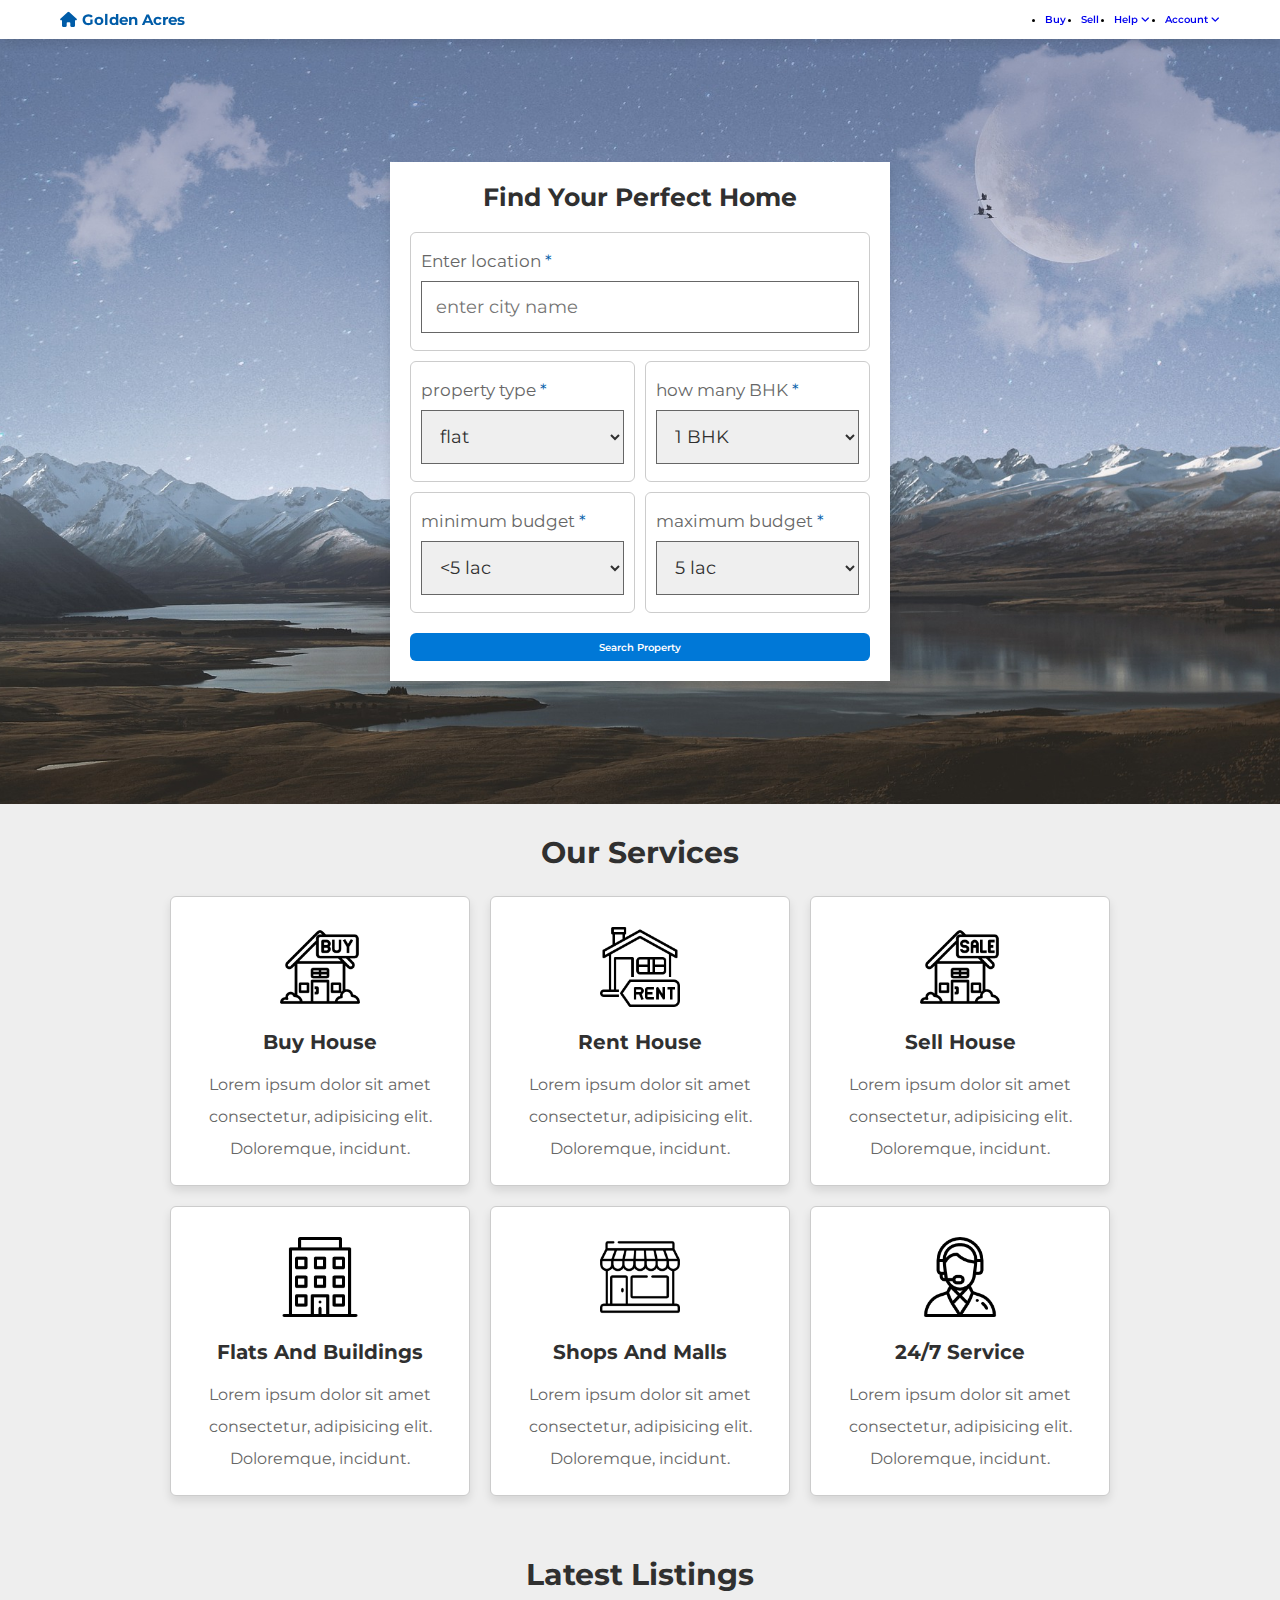
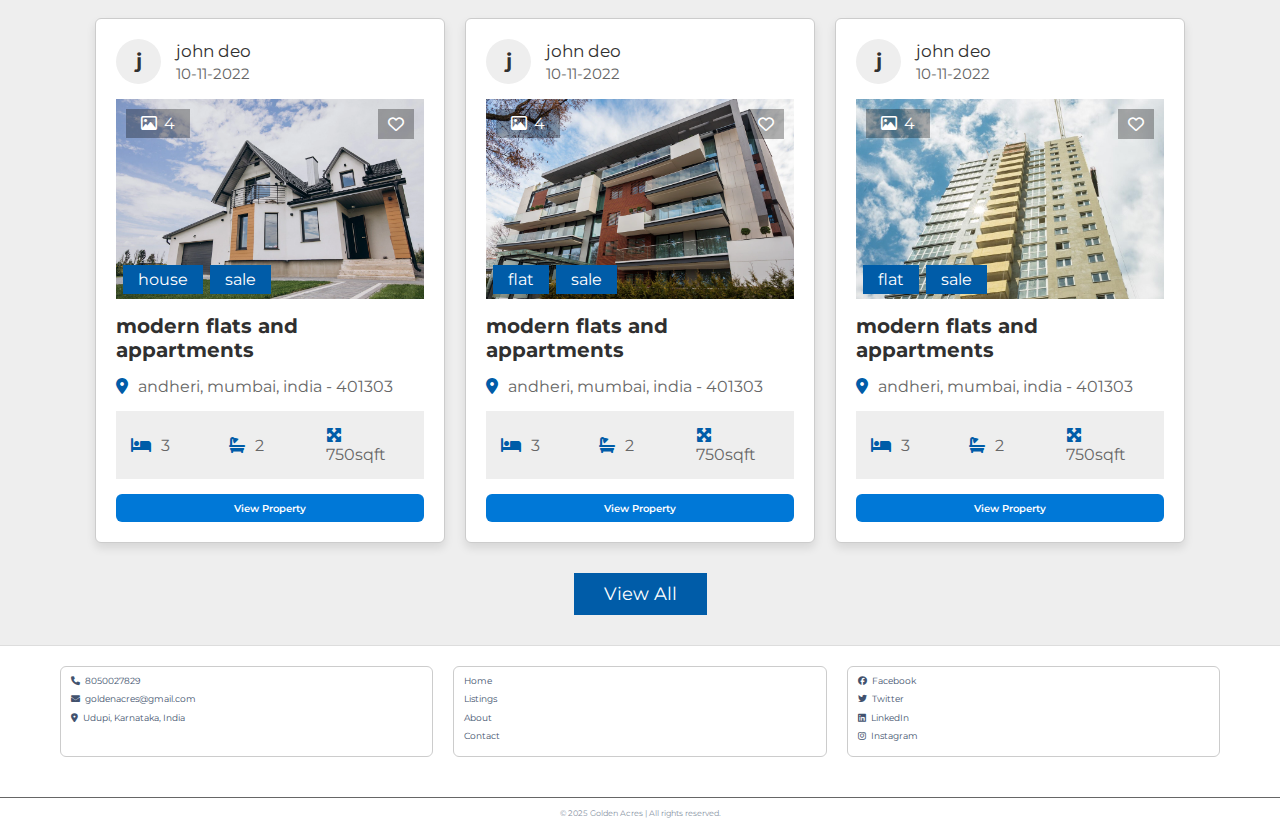
<file: frontend/login.html>
<!DOCTYPE html>
<html lang="en">
<head>
  <meta charset="UTF-8" />
  <meta name="viewport" content="width=device-width, initial-scale=1.0" />
  <title>Golden Acres - Home</title>
  <link rel="stylesheet" href="C:\Users\Karthik Raj\Desktop\real estate project\frontend\css\inputbox.css">
  <!-- Google Fonts -->
  <link rel="preconnect" href="https://fonts.googleapis.com">
  <link rel="preconnect" href="https://fonts.gstatic.com" crossorigin>
  <link href="https://fonts.googleapis.com/css2?family=Open+Sans:wght@400;600;700&display=swap" rel="stylesheet">
  <!-- Font Awesome -->
  <link rel="stylesheet" href="https://cdnjs.cloudflare.com/ajax/libs/font-awesome/6.2.0/css/all.min.css" />
  <!-- Site Styles -->
  <link rel="stylesheet" href="css/style.css" />
  <link rel="stylesheet" href="css/headerfooter.css" />
  <link rel="stylesheet" href="css/home.css">

  <style>
  form h1 {
    margin-bottom: 20px; /* Adjust this value for more spacing */
    text-align: center;
}

    /* Combined Styles */
    html, body {
      height: 100%;
      margin: 0;
      display: flex;
      flex-direction: column;
    }

    main {
      flex: 1;
    }

    /* Auth Modals */
    .overlay {
      position: fixed;
      top: 0;
      left: 0;
      width: 100%;
      height: 100%;
      background: rgba(0, 0, 0, 0.5);
      z-index: 1400;
      display: none;
    }
 .form-wrapper {
      min-height: calc(100vh - 160px);
      display: flex;
      align-items: center;
      justify-content: center;
      padding: 2rem 1rem;
    }
    .form-container {
      background: #ffffff;
      border-radius: 8px;
      box-shadow: 0 4px 20px rgba(0,0,0,.05);
      max-width: 600px;
      width: 100%;
      padding: 2rem;
    }
    .form-container h3 {
      font-size: 1.75rem;
      font-weight: 600;
      text-align: center;
      margin-bottom: 1.5rem;
    }
    form {
      display: grid;
      gap: 1rem;
    }
    .box {
      width: 100%;
      padding: 0.75rem 1rem;
      border: 1px solid #ccc;
      border-radius: 6px;
      font-size: 1rem;
    }
    textarea.box {
      resize: vertical;
      min-height: 100px;
    }
    label {
      font-size: 0.95rem;
      display: flex;
      align-items: center;
      gap: 0.5rem;
    }
    .btn {
      padding: 0.75rem 1rem;
      background: #0078d7;
      border: none;
      border-radius: 6px;
      color: #ffffff;
      font-size: 1rem;
      font-weight: 600;
      cursor: pointer;
      transition: background 0.2s;
    }
    .btn:hover {
      background: #005bb5;
    }

    .form-wrapper {
      position: fixed;
      top: 50%;
      left: 50%;
      transform: translate(-50%, -50%);
      z-index: 1500;
      display: none;
    }

    .active {
      display: block;
    }

    .auth-card {
      background: #ffffff;
      border-radius: 8px;
      box-shadow: 0 4px 20px rgba(0, 0, 0, 0.05);
      max-width: 420px;
      width: 100%;
      padding: 2rem;
    }

    .input-container {
      position: relative;
      margin-bottom: 1.5rem;
    }

    .input-container input {
      width: 100%;
      padding: 1rem;
      border: 1px solid #ddd;
      border-radius: 4px;
      font-size: 1rem;
    }

    .input-container label {
      position: absolute;
      left: 1rem;
      top: 50%;
      transform: translateY(-50%);
      color: #666;
      pointer-events: none;
      transition: 0.2s ease;
    }

    .input-container input:focus ~ label,
    .input-container input:not(:placeholder-shown) ~ label {
      top: -0.5rem;
      left: 0.8rem;
      font-size: 0.8rem;
      background: white;
      padding: 0 0.2rem;
    }

    #togglePassword {
      position: absolute;
      right: 1rem;
      top: 50%;
      transform: translateY(-50%);
      background: none;
      border: none;
      cursor: pointer;
      color: #666;
    }

    .btn-primary {
      width: 100%;
      padding: 1rem;
      background: #0078d7;
      color: white;
      border: none;
      border-radius: 4px;
      font-size: 1rem;
      font-weight: 600;
      cursor: pointer;
      transition: background 0.2s;
    }

    .btn-primary:hover {
      background: #005bb5;
    }

    .auth-card p {
      text-align: center;
      margin-top: 1rem;
      color: #666;
    }

    .auth-card a {
      color: #0078d7;
      font-weight: 600;
      text-decoration: none;
    }

    .error-message {
      color: #c41f1f;
      text-align: center;
      margin-top: 1rem;
      display: none;
    }


  </style>
</head>

<body class="home-bg">
  <!-- Header -->
  <header class="header">
    <div class="container">
      <a href="#" class="logo"><i class="fas fa-house"></i> Golden Acres</a>
      
      <nav>
        <ul>
          <li><a href="#">Buy</a></li>
          <li><a href="add-land.html">Sell</a></li>
          <li><a href="#">Help <i class="fas fa-angle-down"></i></a>
            <ul>
              <li><a href="about.html">About Us</a></li>
              <li><a href="contact.html">Contact Us</a></li>
              <li><a href="contact.html#faq">FAQ</a></li>
            </ul>
          </li>
          <li><a href="#">Account <i class="fas fa-angle-down"></i></a>
            <ul>
              <li><a href="#" class="login-trigger">Login</a></li>
              <li><a href="#" class="register-trigger">Register</a></li>
              <li><a href="profile.php">Profile</a></li>
            </ul>
          </li>
        </ul>
      </nav>
    </div>
  </header>

  <!-- Main Content -->
  <main>
<div class="home">

   <section class="center">

      <form action="search.html" method="post">
         <h3>find your perfect home</h3>
         <div class="box">
            <p>Enter location <span>*</span></p>
            <input type="text" name="location" required maxlength="50" placeholder="enter city name" class="input">
         </div>
         <div class="flex">
            <div class="box">
               <p>property type <span>*</span></p>
               <select name="type" class="input" required>
                  <option value="flat">flat</option>
                  <option value="house">house</option>
                  <option value="shop">shop</option>
               </select>
            </div>
            <div class="box">
               <p>how many BHK <span>*</span></p>
               <select name="bhk" class="input" required>
                  <option value="1">1 BHK</option>
                  <option value="2">2 BHK</option>
                  <option value="3">3 BHK</option>
                  <option value="4">4 BHK</option>
                  <option value="5">5 BHK</option>
                  <option value="6">6 BHK</option>
                  <option value="7">7 BHK</option>
                  <option value="8">8 BHK</option>
                  <option value="9">9 BHK</option>
               </select>
            </div>
            <div class="box">
               <p>minimum budget <span>*</span></p>
               <select name="minimum" class="input" required>
                  <option value="lessthan5000000">&lt;5 lac</option>
                  <option value="5000000">5 lac</option>
                  <option value="1000000">10 lac</option>
                  <option value="2000000">20 lac</option>
                  <option value="3000000">30 lac</option>
                  <option value="4000000">40 lac</option>
                  <option value="4000000">40 lac</option>
                  <option value="5000000">50 lac</option>
                  <option value="6000000">60 lac</option>
                  <option value="7000000">70 lac</option>
                  <option value="8000000">80 lac</option>
                  <option value="9000000">90 lac</option>
                  <option value="10000000">1 Cr</option>
                  <option value="20000000">2 Cr</option>
                  <option value="30000000">3 Cr</option>
                  <option value="40000000">4 Cr</option>
                  <option value="50000000">5 Cr</option>
                  <option value="60000000">6 Cr</option>
                  <option value="70000000">7 Cr</option>
                  <option value="80000000">8 Cr</option>
                  <option value="90000000">9 Cr</option>
                  <option value="100000000">10 Cr</option>
                  <option value="150000000">15 Cr</option>
                  <option value="200000000">20 Cr</option>
               </select>
            </div>
            <div class="box">
               <p>maximum budget <span>*</span></p>
               <select name="maximum" class="input" required>
                  <option value="5000000">5 lac</option>
                  <option value="1000000">10 lac</option>
                  <option value="2000000">20 lac</option>
                  <option value="3000000">30 lac</option>
                  <option value="4000000">40 lac</option>
                  <option value="4000000">40 lac</option>
                  <option value="5000000">50 lac</option>
                  <option value="6000000">60 lac</option>
                  <option value="7000000">70 lac</option>
                  <option value="8000000">80 lac</option>
                  <option value="9000000">90 lac</option>
                  <option value="10000000">1 Cr</option>
                  <option value="20000000">2 Cr</option>
                  <option value="30000000">3 Cr</option>
                  <option value="40000000">4 Cr</option>
                  <option value="50000000">5 Cr</option>
                  <option value="60000000">6 Cr</option>
                  <option value="70000000">7 Cr</option>
                  <option value="80000000">8 Cr</option>
                  <option value="90000000">9 Cr</option>
                  <option value="100000000">10 Cr</option>
                  <option value="150000000">15 Cr</option>
                  <option value="200000000">20 Cr</option>
                  <option value="greaterthan200000000">&gt;20 Cr</option>
               </select>
            </div>
         </div>
         <input type="submit" value="search property" name="search" class="btn">
      </form>

   </section>

</div>

<!-- home section ends -->

<!-- services section starts  -->

<section class="services">

   <h1 class="heading">our services</h1>

   <div class="box-container">

      <div class="box">
         <img src="images/icon-1.png" alt="">
         <h3>buy house</h3>
         <p>Lorem ipsum dolor sit amet consectetur, adipisicing elit. Doloremque, incidunt.</p>
      </div>

      <div class="box">
         <img src="images/icon-2.png" alt="">
         <h3>rent house</h3>
         <p>Lorem ipsum dolor sit amet consectetur, adipisicing elit. Doloremque, incidunt.</p>
      </div>

      <div class="box">
         <img src="images/icon-3.png" alt="">
         <h3>sell house</h3>
         <p>Lorem ipsum dolor sit amet consectetur, adipisicing elit. Doloremque, incidunt.</p>
      </div>

      <div class="box">
         <img src="images/icon-4.png" alt="">
         <h3>flats and buildings</h3>
         <p>Lorem ipsum dolor sit amet consectetur, adipisicing elit. Doloremque, incidunt.</p>
      </div>

      <div class="box">
         <img src="images/icon-5.png" alt="">
         <h3>shops and malls</h3>
         <p>Lorem ipsum dolor sit amet consectetur, adipisicing elit. Doloremque, incidunt.</p>
      </div>

      <div class="box">
         <img src="images/icon-6.png" alt="">
         <h3>24/7 service</h3>
         <p>Lorem ipsum dolor sit amet consectetur, adipisicing elit. Doloremque, incidunt.</p>
      </div>

   </div>

</section>

<!-- services section ends -->

<!-- listings section starts  -->

<section class="listings">

   <h1 class="heading">latest listings</h1>

   <div class="box-container">

      <div class="box">
         <div class="admin">
            <h3>j</h3>
            <div>
               <p>john deo</p>
               <span>10-11-2022</span>
            </div>
         </div>
         <div class="thumb">
            <p class="total-images"><i class="far fa-image"></i><span>4</span></p>
            <p class="type"><span>house</span><span>sale</span></p>
            <form action="" method="post" class="save">
               <button type="submit" name="save" class="far fa-heart"></button>
            </form>
            <img src="images/house-img-1.webp" alt="">
         </div>
         <h3 class="name">modern flats and appartments</h3>
         <p class="location"><i class="fas fa-map-marker-alt"></i><span>andheri, mumbai, india - 401303</span></p>
         <div class="flex">
            <p><i class="fas fa-bed"></i><span>3</span></p>
            <p><i class="fas fa-bath"></i><span>2</span></p>
            <p><i class="fas fa-maximize"></i><span>750sqft</span></p>
         </div>
         <a href="view_property.html" class="btn">view property</a>
      </div>

      <div class="box">
         <div class="admin">
            <h3>j</h3>
            <div>
               <p>john deo</p>
               <span>10-11-2022</span>
            </div>
         </div>
         <div class="thumb">
            <p class="total-images"><i class="far fa-image"></i><span>4</span></p>
            <p class="type"><span>flat</span><span>sale</span></p>
            <form action="" method="post" class="save">
               <button type="submit" name="save" class="far fa-heart"></button>
            </form>
            <img src="images/house-img-2.webp" alt="">
         </div>
         <h3 class="name">modern flats and appartments</h3>
         <p class="location"><i class="fas fa-map-marker-alt"></i><span>andheri, mumbai, india - 401303</span></p>
         <div class="flex">
            <p><i class="fas fa-bed"></i><span>3</span></p>
            <p><i class="fas fa-bath"></i><span>2</span></p>
            <p><i class="fas fa-maximize"></i><span>750sqft</span></p>
         </div>
         <a href="view_property.html" class="btn">view property</a>
      </div>

      <div class="box">
         <div class="admin">
            <h3>j</h3>
            <div>
               <p>john deo</p>
               <span>10-11-2022</span>
            </div>
         </div>
         <div class="thumb">
            <p class="total-images"><i class="far fa-image"></i><span>4</span></p>
            <p class="type"><span>flat</span><span>sale</span></p>
            <form action="" method="post" class="save">
               <button type="submit" name="save" class="far fa-heart"></button>
            </form>
            <img src="images/house-img-3.jpg" alt="">
         </div>
         <h3 class="name">modern flats and appartments</h3>
         <p class="location"><i class="fas fa-map-marker-alt"></i><span>andheri, mumbai, india - 401303</span></p>
         <div class="flex">
            <p><i class="fas fa-bed"></i><span>3</span></p>
            <p><i class="fas fa-bath"></i><span>2</span></p>
            <p><i class="fas fa-maximize"></i><span>750sqft</span></p>
         </div>
         <a href="view_property.html" class="btn">view property</a>
      </div>

   </div>

   <div style="margin-top: 2rem; text-align:center;">
      <a href="listings.html" class="inline-btn">view all</a>
   </div>

</section>

  </main>

  <!-- Footer -->
  <footer class="footer">
    <div class="container">
      <div class="box">
        <a href="tel:8050027829"><i class="fas fa-phone"></i> 8050027829</a>
        <a href="mailto:goldenacres@gmail.com"><i class="fas fa-envelope"></i> goldenacres@gmail.com</a>
        <a href="#"><i class="fas fa-map-marker-alt"></i> Udupi, Karnataka, India</a>
      </div>
      <div class="box">
        <a href="index.html">Home</a>
        <a href="listings.html">Listings</a>
        <a href="about.html">About</a>
        <a href="contact.html">Contact</a>
      </div>
      <div class="box">
        <a href="https://www.facebook.com/"><i class="fab fa-facebook"></i> Facebook</a>
        <a href="https://x.com/X."><i class="fab fa-twitter"></i> Twitter</a>
        <a href="https://www.linkedin.com/"><i class="fab fa-linkedin"></i> LinkedIn</a>
        <a href="https://www.instagram.com/"><i class="fab fa-instagram"></i> Instagram</a>
      </div>
    </div>
    <div class="credit">© 2025 Golden Acres | All rights reserved.</div>
  </footer>

  <!-- Login Modal -->
  <div class="overlay" id="loginOverlay"></div>
  <div class="form-wrapper" id="loginModal">
    <form id="login-form" class="auth-card">
      <h1 >Welcome Back</h1>
      
      <div class="input-container">
        <input type="text" id="username" name="username" placeholder=" " required>
        <label for="username">Phone number, username, or email</label>
      </div>
      <div class="input-container">
        <input type="password" id="password" name="password" placeholder=" " required>
        <label for="password">Password</label>
        <button type="button" id="togglePassword">hide</button>
      </div>
      <button type="submit" class="btn-primary" action="C:\Users\Karthik Raj\Desktop\real estate project\backend\login.php">Login Now</button>
      <p>New user? <a href="#" class="register-trigger">Sign Up</a></p>
      <div id="error-message" class="error-message" style="display:none;"></div>
    </form>
  </div>

  <!-- Registration Modal -->
  <div class="overlay" id="regOverlay"></div>
  <div class="form-wrapper" id="registerModal">
    <form id="register-form" class="auth-card" action="backend/register.php" method="POST">
      <h1>Create Account</h1>
      <div class="input-container">
        <input type="text" id="name" name="name" placeholder=" " required>
        <label for="name">Full Name</label>
      </div>
      <div class="input-container">
        <input type="email" id="email" name="email" placeholder=" " required>
        <label for="email">Email Address</label>
      </div>
      <div class="input-container">
        <input type="password" id="regPassword" name="password" placeholder=" " required>
        <label for="regPassword">Password</label>
        <button type="button" id="toggleRegPassword"> </button>
      </div>
      <div class="input-container">
        <input type="password" id="confirmPassword" name="confirmPassword" placeholder=" " required>
        <label for="confirmPassword">Confirm Password</label>
        <button type="button" id="toggleConfirmPassword"> </button>
      </div>
      <button type="submit" class="btn-primary" action="C:\Users\Karthik Raj\Desktop\real estate project\backend\register.php">Register Now</button>
      <p>Already have an account? <a href="#" class="login-trigger">Login here</a></p>
      <div id="reg-error-message" class="error-message"></div>
    </form>
  </div>

  <script>
    // Auth Modal Handling
    document.addEventListener('DOMContentLoaded', () => {
      const triggers = {
        login: {
          trigger: document.querySelectorAll('.login-trigger'),
          modal: document.getElementById('loginModal'),
          overlay: document.getElementById('loginOverlay')
        },
        register: {
          trigger: document.querySelectorAll('.register-trigger'),
          modal: document.getElementById('registerModal'),
          overlay: document.getElementById('regOverlay')
        }
      };

      // Show modals
      Object.entries(triggers).forEach(([key, {trigger, modal, overlay}]) => {
        trigger.forEach(t => {
          t.addEventListener('click', (e) => {
            e.preventDefault();
            modal.classList.add('active');
            overlay.classList.add('active');
          });
        });
      });

      // Hide modals
      document.querySelectorAll('.overlay').forEach(overlay => {
        overlay.addEventListener('click', () => {
          document.querySelectorAll('.form-wrapper, .overlay').forEach(el => {
            el.classList.remove('active');
          });
        });
      });

      // Close on ESC
      document.addEventListener('keydown', (e) => {
        if (e.key === 'Escape') {
          document.querySelectorAll('.form-wrapper, .overlay').forEach(el => {
            el.classList.remove('active');
          });
        }
      });

      // Password Toggles
      const setupPasswordToggle = (inputId, buttonId) => {
        const input = document.getElementById(inputId);
        const button = document.getElementById(buttonId);
        if (!input || !button) return;

        button.addEventListener('click', () => {
          const type = input.type === 'password' ? 'text' : 'password';
          input.type = type;
          button.textContent = type === 'password' ? ' ' : ' ';
        });
      };

      setupPasswordToggle('password', 'togglePassword');
      setupPasswordToggle('regPassword', 'toggleRegPassword');
      setupPasswordToggle('confirmPassword', 'toggleConfirmPassword');
    });
  </script>
  <script src="js/home.js"></script>

</body>
</html>
</file>
<file: frontend/css/style.css>
@import url('https://fonts.googleapis.com/css2?family=Montserrat:wght@100;200;300;400&display=swap');

:root{
   --main-color:#DA2C32;
   --light-color:#666;
   --light-bg:#eee;
   --white:#fff;
   --black:#303030;
   --border:.1rem solid var(--light-color);
   --box-shodow:0 .5rem 1rem rgba(0,0,0,.1);
}

*{
   font-family: 'Montserrat', sans-serif;
   margin: 0; padding: 0;
   box-sizing: border-box;
   outline: none; border: none;
   text-decoration: none;
}

*::selection{
   background-color: var(--main-color);
   color: var(--white);
}

*::-webkit-scrollbar{
   height: .5rem;
   width: 1rem;
}

*::-webkit-scrollbar-track{
   background-color: transparent;
}

*::-webkit-scrollbar-thumb{
   background-color: var(--main-color);
   border-radius: 5rem;
}

html{
   font-size: 62.5%;
   overflow-x: hidden;
   scroll-behavior: smooth;
   scroll-padding-top: 10rem;
}

body{
   background-color: var(--light-bg);
}

section{
   padding: 3rem 2rem;
   max-width: 1200px;
   margin: 0 auto;
}

.heading{
   text-align: center;
   padding-bottom: 2.5rem;
   font-size: 3rem;
   color: var(--black);
   text-transform: capitalize;
}

.btn,
.inline-btn{
   margin-top: 1rem;
   padding: 1rem 3rem;
   background-color: var(--main-color);
   color: var(--white);
   cursor: pointer;
   text-align: center;
   font-size: 1.8rem;
   text-transform: capitalize;
}

.btn:hover,
.inline-btn:hover{
   background-color: var(--black);
}

.btn{
   display: block;
   width: 100%;
}

.inline-btn{
   display: inline-block;
}

.header{
   position: sticky;
   top: 0; left: 0; right: 0;
   z-index: 1000;
   box-shadow: var(--box-shodow);
}

.header .navbar.nav-1 .flex{
   padding-top: 1rem;
   padding-bottom: 1rem;
}

.header .navbar.nav-2 .flex{
   padding-top: 0;
   padding-bottom: 0;
}

.header .navbar.nav-1{
   background-color: var(--black);
}

.header .navbar.nav-2{
   background-color: var(--white);
}

.header .navbar .flex{
   display: flex;
   align-items: center;
   justify-content: space-between;
}

.header .navbar .flex .logo{
   font-size: 2.2rem;
   color: var(--white); 
}

.header .navbar .flex .logo i{
   color: var(--main-color);
   margin-right: 1rem;
}

.header .navbar .flex ul{
   list-style: none;
}

.header .navbar .flex ul li{
   float: left;
   position: relative;
}

.header .navbar .flex ul li a{
   display: inline-block;
   padding: 1.2rem 2rem;
   font-size: 1.8rem;
   color: var(--black);
   background-color: var(--white);
}

.header .navbar .flex ul li a:hover{
   background-color: var(--main-color);
   color: var(--white);
}

.header .navbar .flex ul li a i{
   margin-left: 1rem;
}

.header .navbar .flex ul li ul{
   position: absolute;
   width: 17rem;
   left: 0;
}

.header .navbar .flex ul li ul li{
   width: 100%;
}

.header .navbar .flex ul li ul li a{
   display: none;
}

.header .navbar .flex ul li:hover ul li a{
   display: block;
}


/* index page content */
.hero {
  background-image: url('hero-image.jpg'); /* Replace with your image */
  background-size: cover;
  background-position: center;
  color: #2b2929;
  text-align: center;
  padding: 100px 0;
  font-size: 15px;
}

.hero-content {
  max-width: 800px;
  margin: 0 auto;
}

.hero h1 {
  font-size: 3em;
  margin-bottom: 20px;
}

.hero p {
  text-shadow: 0px 1px 2px rgba(0, 0, 0, 0.8);
  font-size: 1.2em;
  font-weight: bold;
  padding: 10px;
  margin-bottom: 30px;
  color: rgb(236, 233, 233);
}
/* index page content ends*/

#menu-btn{
   font-size: 2.5rem;
   color: var(--black);
   display: none;
}

.home{
   background:url('../images/home-bg.jpg') no-repeat;
   background-size: cover;
   background-position: center;
}

.home .center{
   min-height: 85vh;
   display: flex;
   align-items: center;
   justify-content: center;
}

.home .center form{
   background-color: var(--white);
   padding: 2rem;
   box-shadow: var(--box-shodow);
   width: 50rem;
}

.home .center form h3{
   padding-bottom: 1rem;
   text-align: center;
   color: var(--black);
   text-transform: capitalize;
   font-size: 2.5rem;
}

.home .center form .flex{
   display: flex;
   gap:1rem;
   flex-wrap: wrap;
}

.home .center form .box{
   flex: 1 1 20rem;
}

.home .center form .box .input{
   width: 100%;
   border: var(--border);
   padding: 1.4rem;
   color: var(--black);
   font-size: 1.8rem;
   margin: 1rem 0;
}

.home .center form .box p{
   color: var(--light-color);
   font-size: 1.7rem;
   padding-top: 1rem;
}

.home .center form .box p span{
   color: var(--main-color);
}

.services .box-container{
   display: grid;
   grid-template-columns: repeat(auto-fit, 30rem);
   gap: 2rem;
   justify-content: center;
   align-items: flex-start;
}

.services .box-container .box{
   background-color: var(--white);
   box-shadow: var(--box-shodow);
   padding: 2rem;
   text-align: center;
}

.services .box-container .box img{
   margin: 1rem 0;
   height: 8rem;
}

.services .box-container .box h3{
   font-size: 2rem;
   padding: 1rem 0;
   color: var(--black);
   text-transform: capitalize;
}

.services .box-container .box p{
   line-height: 2;
   font-size: 1.6rem;
   color: var(--light-color);
   padding-top: .5rem;
}

.listings .box-container{
   display: grid;
   grid-template-columns: repeat(auto-fit, 35rem);
   gap: 2rem;
   justify-content: center;
   align-items: flex-start;
}

.listings .box-container .box{
   background-color: var(--white);
   box-shadow: var(--box-shodow);
   padding: 2rem;
   overflow-x: hidden;
}

.listings .box-container .box .admin{
   display: flex;
   align-items: center;
   gap: 1.5rem;
}

.listings .box-container .box .admin h3{
   height: 4.5rem;
   line-height: 4.4rem;
   width: 4.5rem;
   border-radius: 50%;
   font-size: 2rem;
   color: var(--black);
   background-color: var(--light-bg);
   text-align:center;
}

.listings .box-container .box .admin p{
   font-size: 1.7rem;
   color: var(--black);
   padding-bottom: .3rem;
}

.listings .box-container .box .admin span{
   font-size: 1.5rem;
   color: var(--light-color);
}

.listings .box-container .box .thumb{
   position: relative;
   height: 20rem;
   overflow: hidden;
   margin: 1.5rem 0;
}

.listings .box-container .box .thumb img{
   height: 100%;
   width: 100%;
   transition: .2s linear;
}

.listings .box-container .box:hover .thumb img{
   transform: scale(1.1);
}

.listings .box-container .box .thumb .total-images{
   position: absolute;
   top: 1rem; left: 1rem;
   background-color: rgba(0,0,0,.3);
   color: var(--white);
   padding: .5rem 1.5rem;
   font-size: 1.6rem;
   z-index: 1;
}

.listings .box-container .box .thumb .total-images i{
   margin-right: .7rem;
}

.listings .box-container .box .thumb .type{
   position: absolute;
   bottom: 1rem; left: .7rem;
   z-index: 1;
}

.listings .box-container .box .thumb .type span{
   margin-right: .7rem;
   padding: .5rem 1.5rem;
   color: var(--white);
   background-color: var(--main-color);
   font-size: 1.6rem;
}

.listings .box-container .box .thumb .save{
   position: absolute;
   top: 1rem; right: 1rem;
   z-index: 1;
}

.listings .box-container .box .thumb .save button{
   background-color: rgba(0,0,0,.3);
   color: var(--white);
   padding: .7rem 1rem;
   font-size: 1.6rem;
   cursor: pointer;
}

.listings .box-container .box .thumb .save button:hover{
   background-color: var(--main-color);
}

.listings .box-container .box .name{
   font-size: 2rem;
   text-overflow: ellipsis;
   overflow-x: hidden;
   color: var(--black);
   margin-bottom: .5rem;
}

.listings .box-container .box .location{
   padding-top: 1rem;
   font-size: 1.6rem;
   color: var(--light-color);
}

.listings .box-container .box .location i{
   margin-right: 1rem;
   color: var(--main-color);
}

.listings .box-container .box .flex{
   display: flex;
   background-color: var(--light-bg);
   padding: 1.5rem;
   justify-content: space-between;
   align-items: center;
   margin: 1.5rem 0;
   flex-wrap: wrap;
   gap: 1.5rem;
}

.listings .box-container .box .flex p{
   font-size: 1.6rem;
   flex: 1 1 4rem;
}

.listings .box-container .box .flex p span{
   color: var(--light-color);
}

.listings .box-container .box .flex p i{
   margin-right: 1rem;
   color: var(--main-color);
}

.view-property .details{
   background-color: var(--white);
   box-shadow: var(--box-shodow);
   padding: 2rem;
   overflow-x: hidden;
}

.view-property .details .thumb{
   background-color: var(--black);
   padding: 1.5rem;
   margin-bottom: 1.5rem;
}

.view-property .details .thumb .big-image img{
   height: 40rem;
   width: 100%;
   object-fit: contain;
}

.view-property .details .thumb .small-images{
   display: flex;
   justify-content: center;
   gap: 1.5rem;
   padding-top: 1rem;
   flex-wrap: wrap;
}

.view-property .details .thumb .small-images img{
   height: 7rem;
   width: 10rem;
   object-fit: cover;
   cursor: pointer;
   transition: .2s linear;
}

.view-property .details .thumb .small-images img:hover{
   transform: scale(1.1);
}

.view-property .details .name{
   font-size: 2rem;
   text-overflow: ellipsis;
   overflow-x: hidden;
   margin-bottom: .5rem;
}

.view-property .details .location{
   padding-top: 1rem;
   font-size: 1.6rem;
   color: var(--light-color);
}

.view-property .details .location i{
   margin-right: 1rem;
   color: var(--main-color);
}

.view-property .details .info{
   display: flex;
   background-color: var(--light-bg);
   padding: 1.5rem;
   margin: 1.5rem 0;
   justify-content: space-between;
   align-items: center;
   flex-wrap: wrap;
   gap: 2rem;
}

.view-property .details .info p{
   font-size: 1.7rem;
}

.view-property .details .info p span,
.view-property .details .info p a{
   color: var(--light-color);
}

.view-property .details .info p a:hover{
   text-decoration: underline;
}

.view-property .details .info p i{
   margin-right: 1.5rem;
   color: var(--main-color);
}

.view-property .details .title{
   font-size: 2rem;
   color: var(--black);
   padding-bottom: 1.5rem;
   border-bottom: var(--border);
}

.view-property .details .flex{
   margin: 1.5rem 0;
   display: flex;
   justify-content: space-between;
   flex-wrap: wrap;
}

.view-property .details .flex .box{
   flex: 1 1 40rem;
}

.view-property .details .flex .box p{
   padding: .5rem 0;
   font-size: 1.6rem;
   color: var(--light-color);
}

.view-property .details .flex .box i{
   color: var(--main-color);
   margin-right: 1.5rem;
}

.view-property .details .description{
   padding: .5rem 0;
   margin-top: .5rem;
   font-size: 1.6rem;
   color: var(--light-color);
   line-height: 1.5;
}

.about .row{
   display: flex;
   flex-wrap: wrap;
   gap: 1.5rem;
   align-items: center;
}

.about .row .image{
   flex: 1 1 40rem;
}

.about .row .image img{
   width: 100%;
}

.about .row .content{
   flex: 1 1 40rem;
   text-align: center;
}

.about .row .content h3{
   font-size: 2.5rem;
   color: var(--black);
   margin-bottom: .5rem;
   text-transform: capitalize;
}

.about .row .content p{
   line-height: 2;
   padding: 1rem 0;
   font-size: 1.7rem;
   color: var(--light-color);
}

.steps .box-container{
   display: grid;
   grid-template-columns: repeat(auto-fit, 30rem);
   gap: 2rem;
   justify-content: center;
   align-items: flex-start;
}

.steps .box-container .box{
   background-color: var(--white);
   padding: 2rem;
   text-align: center;
   box-shadow: var(--box-shodow);
}

.steps .box-container .box img{
   height: 7rem;
   margin: .5rem 0;
}

.steps .box-container .box h3{
   padding: 1rem 0;
   font-size: 2rem;
   text-transform: capitalize;
   color: var(--black);
}

.steps .box-container .box p{
   line-height: 2;
   font-size: 1.6rem;
   color: var(--light-color);
}

.reviews .box-container{
   display: grid;
   grid-template-columns: repeat(auto-fit, 35rem);
   gap: 2rem;
   justify-content: center;
   align-items: flex-start;
}

.reviews .box-container .box{
   background-color: var(--white);
   padding: 2rem;
   box-shadow: var(--box-shodow);
}

.reviews .box-container .box .user{
   display: flex;
   align-items: center;
   gap: 1.5rem;
   margin-bottom: 1rem;
}

.reviews .box-container .box .user img{
   height: 6rem;
   width: 6rem;
   border-radius: 50%;
}

.reviews .box-container .box .user h3{
   font-size: 2rem;
   color: var(--black);
   padding-bottom: .3rem;
}

.reviews .box-container .box .user .stars i{
   font-size: 1.5rem;
   color: var(--main-color);
}

.reviews .box-container .box p{
   line-height: 2;
   padding-top: .5rem;
   font-size: 1.6rem;
   color: var(--light-color);
}

.contact .row{
   display: flex;
   flex-wrap: wrap;
   gap: 1.5rem;
   align-items: center;
}

.contact .row .image{
   flex: 1 1 50rem;
}

.contact .row .image img{
   width: 100%;
}

.contact .row form{
   flex: 1 1 30rem;
   background-color: var(--white);
   box-shadow: var(--box-shodow);
   padding: 2rem;
}

.contact .row form h3{
   padding-bottom: 1rem;
   font-size: 2.5rem;
   color: var(--black);
   text-align: center;
   text-transform: capitalize;
}

.contact .row form .box{
   width: 100%;
   border: var(--border);
   padding: 1.4rem;
   color: var(--black);
   font-size: 1.8rem;
   margin: 1rem 0;
}

.contact .row form textarea{
   height: 15rem;
   resize: none;
}

.faq .box-container{
   display: flex;
   flex-wrap: wrap;
   gap: 2rem;
   align-items: flex-start;
}


.faq .box-container .box{
   flex: 1 1 40rem;
   box-shadow: var(--box-shodow);
}

.faq .box-container .box h3{
   padding: 1.5rem 2rem;
   font-size: 2rem;
   background-color: var(--black);
   color: var(--white);
   display: flex;
   align-items: center;
   justify-content: space-between;
   gap: 1rem;
   cursor: pointer;
}

.faq .box-container .box p{
   font-size: 1.6rem;
   color: var(--light-color);
   background-color: var(--white);
   padding: 1.5rem 2rem;
   line-height: 1.5;
   display: none;
}

.faq .box-container .box.active p{
   display: block;
}

.faq .box-container .box.active h3{
   background-color: var(--main-color);
}

.filters form{
   background-color: var(--white);
   box-shadow: var(--box-shodow);
   padding: 2rem;
}

.filters form #close-filter{
   text-align: right;
   padding-bottom: 2rem;
   display: none;
}

.filters form #close-filter i{
   height: 4.5rem;
   width: 4.5rem;
   line-height: 4.4rem;
   background-color: var(--main-color);
   color: var(--white);
   cursor: pointer;
   font-size: 2rem;
   text-align: center;
}

.filters form #close-filter i:hover{
   background-color: var(--black);
}

.filters form h3{
   font-size: 2.5rem;
   padding-bottom: 2rem;
   color: var(--black);
   text-transform: capitalize;
   text-align: center;
}

.filters form .flex{
   display: flex;
   gap: 1rem;
   flex-wrap: wrap;
}

.filters form .flex .box{
   flex: 1 1 40rem;
}

.filters form .flex .box .input{
   width: 100%;
   margin: 1rem 0;
   font-size: 1.8rem;
   color: var(--black);
   border: var(--border);
   padding: 1.4rem;
}

.filters form .flex .box p{
   font-size: 1.6rem;
   color: var(--light-color);
}

#filter-btn{
   position: fixed;
   bottom: 1rem; right: 1rem;
   background-color: var(--border);
   color: var(--white);
   text-align: center;
   height: 4.5rem;
   width: 4.5rem;
   line-height: 4.4rem;
   z-index: 1000;
   font-size: 2rem;
   background-color: var(--main-color);
   display: none;
}

.form-container form{
   max-width: 45rem;
   margin: 5% auto;
   background-color: var(--white);
   box-shadow: var(--box-shodow);
   padding: 2rem;
   text-align: center;
}

.form-container form h3{
   padding-bottom: 1rem;
   font-size: 2.5rem;
   color: var(--black);
   text-transform: capitalize;
}

.form-container form .box{
   border: var(--border);
   padding: 1.4rem;
   color: var(--black);
   margin: 1rem 0;
   width: 100%;
   font-size: 1.8rem;
}

.form-container form p{
   font-size: 1.7rem;
   padding: 1rem 0;
   color: var(--light-color);
}

.form-container form p a{
   color: var(--main-color);
}

.form-container form p a:hover{
   text-decoration: underline;
}














.footer{
   background-color: var(--black);
}

.footer .flex{
   display: flex;
   flex-wrap: wrap;
   gap: 2rem;
   justify-content: space-between;
}

.footer .flex .box{
   flex: 1 1 30rem;
}

.footer .flex .box a{
   display: block;
   padding: 1rem 0;
   font-size: 1.8rem;
}

.footer .flex .box a span{
   color: var(--white);
}

.footer .flex .box a:hover span{
   text-decoration: underline;
}

.footer .flex .box a i{
   color: var(--main-color);
}

.footer .flex .box:last-child{
   text-align: right;
}

.footer .flex .box:last-child a i{
   margin-left: 1.5rem;
}

.footer .flex .box:first-child a i{
   margin-right: 1.5rem;
}

.footer .flex .box:nth-child(2){
   text-align: center;
}

.footer .credit{
   padding: 3rem 2rem;
   text-align: center;
   border-top: var(--border);
   font-size: 2rem;
   color: var(--white);
   margin-top: 2rem;
   /* padding-bottom: 10rem; */
}

.footer .credit span{
   color: var(--main-color);
}








/* media queries  */

@media (max-width:991px){

   html{
      font-size: 55%;
   }

}

@media (max-width:768px){

   #menu-btn{
      display: inline-block;
   }

   .header .navbar .menu{
      position: absolute;
      top: 99%; left: 0; right: 0;
      background-color: var(--white);
      border-top: var(--border);
      transition: .2s linear;
      z-index:1;
      clip-path: polygon(0 0, 100% 0, 100% 0, 0 0);
   }

   .header .navbar .menu.active{
      clip-path: polygon(0 0, 100% 0, 100% 100%, 0 100%);
   }

   .header .navbar .menu ul li{
      width: 100%;
      position: relative;
   }

   .header .navbar .menu ul li a{
      width: 100%;
   }

   .header .navbar .menu ul li ul{
      position: relative;
      width: 100%;
   }

   .header .navbar .menu ul li ul li a{
      padding-left: 4rem;
      background-color: var(--black);
      color: var(--white);
   }

   .view-property .details .thumb .big-image img{
      height: auto;
   }

   .view-property .details .thumb .small-images img{
      height: 4rem;
      width: 6rem;
   }

   #filter-btn{
      display: inline-block;
   }

   .filters{
      position: fixed;
      top: 0; left: 0; right: 0; bottom: 0;
      overflow-y: scroll;
      background-color: var(--white);
      z-index: 1100;
      padding: 0;
      display: none;
   }

   .filters.active{
      display: block;
   }

   .filters form{
      box-shadow: none;
   }

   .filters form #close-filter{
      display: block;
   }

}

@media (max-width:450px){

   html{
      font-size: 50%;
   }

   .header .navbar .flex .logo{
      font-size: 1.8rem;
   }

   .home .center form .flex{
      gap: 0;
   }

   .listings .box-container{
      grid-template-columns: 1fr;
   }

   .reviews .box-container{
      grid-template-columns: 1fr;
   }

}
</file>
<file: frontend/css/headerfooter.css>
/* ===== Header ===== */
    .header{background:#ffffff;box-shadow:0 2px 8px rgba(0,0,0,.05);position:sticky;top:0;z-index:100;}
    .header .container{max-width:1200px;margin:auto;padding:1rem 2rem;display:flex;justify-content:space-between;align-items:center;}
    .logo{display:flex;align-items:center;gap:.5rem;font-size:1.5rem;font-weight:700;color:#005ca8;}
    nav ul{display:flex;gap:1.5rem;font-weight:600;}
    nav li{position:relative;}
    nav li:hover>ul{opacity:1;visibility:visible;transform:translateY(0);}
    nav ul ul{position:absolute;top:100%;left:0;background:#fff;box-shadow:0 4px 16px rgba(0,0,0,.1);border-radius:4px;min-width:160px;padding:.5rem 0;opacity:0;transform:translateY(10px);visibility:hidden;transition:.2s ease;z-index:10;}
    nav ul ul li{padding:.5rem 1rem;white-space:nowrap;}
    nav ul ul li:hover{background:#f0f9ff;}
 /* ===== Footer ===== */
    .footer{background:#ffffff;border-top:1px solid #ddd;}
    .footer .container{max-width:1200px;margin:auto;padding:2rem;display:grid;gap:2rem;grid-template-columns:repeat(auto-fit,minmax(200px,1fr));}
    .footer .box a{display:flex;align-items:center;gap:.5rem;font-size:.9rem;margin-bottom:.75rem;color:#42526e;}
    .footer .credit{text-align:center;padding:1rem;font-size:.8rem;color:#8993a4;}
</file>
<file: frontend/css/home.css>
@import url('https://fonts.googleapis.com/css2?family=Montserrat:wght@100;200;300;400&display=swap');

:root{
   --main-color: #005ca8;

   --light-color:#666;
   --light-bg:#eee;
   --white:#fff;
   --black:#303030;
   --border:.1rem solid var(--light-color);
   --box-shodow:0 .5rem 1rem rgba(0,0,0,.1);
}

*{
   font-family: 'Montserrat', sans-serif;
   margin: 0; padding: 0;
   box-sizing: border-box;
   outline: none; border: none;
   text-decoration: none;
}

*::selection{
   background-color: var(--main-color);
   color: var(--white);
}

*::-webkit-scrollbar{
   height: .5rem;
   width: 1rem;
}

*::-webkit-scrollbar-track{
   background-color: transparent;
}

*::-webkit-scrollbar-thumb{
   background-color: var(--main-color);
   border-radius: 5rem;
}

html{
   font-size: 62.5%;
   overflow-x: hidden;
   scroll-behavior: smooth;
   scroll-padding-top: 10rem;
}

body{
   background-color: var(--light-bg);
}

section{
   padding: 3rem 2rem;
   max-width: 1200px;
   margin: 0 auto;
}

.heading{
   text-align: center;
   padding-bottom: 2.5rem;
   font-size: 3rem;
   color: var(--black);
   text-transform: capitalize;
}

.btn,
.inline-btn{
   margin-top: 1rem;
   padding: 1rem 3rem;
   background-color: #005ca8;
   color: var(--white);
   cursor: pointer;
   text-align: center;
   font-size: 1.8rem;
   text-transform: capitalize;
}

.btn:hover,
.inline-btn:hover{
   background-color: var(--black);
}

.btn{
   display: block;
   width: 100%;
}

.inline-btn{
   display: inline-block;
}

.header{
   position: sticky;
   top: 0; left: 0; right: 0;
   z-index: 1000;
   box-shadow: var(--box-shodow);
}

.header .navbar.nav-1 .flex{
   padding-top: 1rem;
   padding-bottom: 1rem;
}

.header .navbar.nav-2 .flex{
   padding-top: 0;
   padding-bottom: 0;
}

.header .navbar.nav-1{
   background-color: var(--black);
}

.header .navbar.nav-2{
   background-color: var(--white);
}

.header .navbar .flex{
   display: flex;
   align-items: center;
   justify-content: space-between;
}

.header .navbar .flex .logo{
   font-size: 2.2rem;
   color: var(--white); 
}

.header .navbar .flex .logo i{
   color: var(--main-color);
   margin-right: 1rem;
}

.header .navbar .flex ul{
   list-style: none;
}

.header .navbar .flex ul li{
   float: left;
   position: relative;
}

.header .navbar .flex ul li a{
   display: inline-block;
   padding: 1.2rem 2rem;
   font-size: 1.8rem;
   color: var(--black);
   background-color: var(--white);
}

.header .navbar .flex ul li a:hover{
   background-color: var(--main-color);
   color: var(--white);
}

.header .navbar .flex ul li a i{
   margin-left: 1rem;
}

.header .navbar .flex ul li ul{
   position: absolute;
   width: 17rem;
   left: 0;
}

.header .navbar .flex ul li ul li{
   width: 100%;
}

.header .navbar .flex ul li ul li a{
   display: none;
}

.header .navbar .flex ul li:hover ul li a{
   display: block;
}

#menu-btn{
   font-size: 2.5rem;
   color: var(--black);
   display: none;
}

.home{
   background:url('../images/home-bg.jpg') no-repeat;
   background-size: cover;
   background-position: center;
}

.home .center{
   min-height: 85vh;
   display: flex;
   align-items: center;
   justify-content: center;
}

.home .center form{
   background-color: var(--white);
   padding: 2rem;
   box-shadow: var(--box-shodow);
   width: 50rem;
}

.home .center form h3{
   padding-bottom: 1rem;
   text-align: center;
   color: var(--black);
   text-transform: capitalize;
   font-size: 2.5rem;
}

.home .center form .flex{
   display: flex;
   gap:1rem;
   flex-wrap: wrap;
}

.home .center form .box{
   flex: 1 1 20rem;
}

.home .center form .box .input{
   width: 100%;
   border: var(--border);
   padding: 1.4rem;
   color: var(--black);
   font-size: 1.8rem;
   margin: 1rem 0;
}

.home .center form .box p{
   color: var(--light-color);
   font-size: 1.7rem;
   padding-top: 1rem;
}

.home .center form .box p span{
   color: var(--main-color);
}

.services .box-container{
   display: grid;
   grid-template-columns: repeat(auto-fit, 30rem);
   gap: 2rem;
   justify-content: center;
   align-items: flex-start;
}

.services .box-container .box{
   background-color: var(--white);
   box-shadow: var(--box-shodow);
   padding: 2rem;
   text-align: center;
}

.services .box-container .box img{
   margin: 1rem 0;
   height: 8rem;
}

.services .box-container .box h3{
   font-size: 2rem;
   padding: 1rem 0;
   color: var(--black);
   text-transform: capitalize;
}

.services .box-container .box p{
   line-height: 2;
   font-size: 1.6rem;
   color: var(--light-color);
   padding-top: .5rem;
}

.listings .box-container{
   display: grid;
   grid-template-columns: repeat(auto-fit, 35rem);
   gap: 2rem;
   justify-content: center;
   align-items: flex-start;
}

.listings .box-container .box{
   background-color: var(--white);
   box-shadow: var(--box-shodow);
   padding: 2rem;
   overflow-x: hidden;
}

.listings .box-container .box .admin{
   display: flex;
   align-items: center;
   gap: 1.5rem;
}

.listings .box-container .box .admin h3{
   height: 4.5rem;
   line-height: 4.4rem;
   width: 4.5rem;
   border-radius: 50%;
   font-size: 2rem;
   color: var(--black);
   background-color: var(--light-bg);
   text-align:center;
}

.listings .box-container .box .admin p{
   font-size: 1.7rem;
   color: var(--black);
   padding-bottom: .3rem;
}

.listings .box-container .box .admin span{
   font-size: 1.5rem;
   color: var(--light-color);
}

.listings .box-container .box .thumb{
   position: relative;
   height: 20rem;
   overflow: hidden;
   margin: 1.5rem 0;
}

.listings .box-container .box .thumb img{
   height: 100%;
   width: 100%;
   transition: .2s linear;
}

.listings .box-container .box:hover .thumb img{
   transform: scale(1.1);
}

.listings .box-container .box .thumb .total-images{
   position: absolute;
   top: 1rem; left: 1rem;
   background-color: rgba(0,0,0,.3);
   color: var(--white);
   padding: .5rem 1.5rem;
   font-size: 1.6rem;
   z-index: 1;
}

.listings .box-container .box .thumb .total-images i{
   margin-right: .7rem;
}

.listings .box-container .box .thumb .type{
   position: absolute;
   bottom: 1rem; left: .7rem;
   z-index: 1;
}

.listings .box-container .box .thumb .type span{
   margin-right: .7rem;
   padding: .5rem 1.5rem;
   color: var(--white);
   background-color: var(--main-color);
   font-size: 1.6rem;
}

.listings .box-container .box .thumb .save{
   position: absolute;
   top: 1rem; right: 1rem;
   z-index: 1;
}

.listings .box-container .box .thumb .save button{
   background-color: rgba(0,0,0,.3);
   color: var(--white);
   padding: .7rem 1rem;
   font-size: 1.6rem;
   cursor: pointer;
}

.listings .box-container .box .thumb .save button:hover{
    background-color: #005ca8;
}

.listings .box-container .box .name{
   font-size: 2rem;
   text-overflow: ellipsis;
   overflow-x: hidden;
   color: var(--black);
   margin-bottom: .5rem;
}

.listings .box-container .box .location{
   padding-top: 1rem;
   font-size: 1.6rem;
   color: var(--light-color);
}

.listings .box-container .box .location i{
   margin-right: 1rem;
   color: var(--main-color);
}

.listings .box-container .box .flex{
   display: flex;
   background-color: var(--light-bg);
   padding: 1.5rem;
   justify-content: space-between;
   align-items: center;
   margin: 1.5rem 0;
   flex-wrap: wrap;
   gap: 1.5rem;
}

.listings .box-container .box .flex p{
   font-size: 1.6rem;
   flex: 1 1 4rem;
}

.listings .box-container .box .flex p span{
   color: var(--light-color);
}

.listings .box-container .box .flex p i{
   margin-right: 1rem;
   color: var(--main-color);
}

.view-property .details{
   background-color: var(--white);
   box-shadow: var(--box-shodow);
   padding: 2rem;
   overflow-x: hidden;
}

.view-property .details .thumb{
   background-color: var(--black);
   padding: 1.5rem;
   margin-bottom: 1.5rem;
}

.view-property .details .thumb .big-image img{
   height: 40rem;
   width: 100%;
   object-fit: contain;
}

.view-property .details .thumb .small-images{
   display: flex;
   justify-content: center;
   gap: 1.5rem;
   padding-top: 1rem;
   flex-wrap: wrap;
}

.view-property .details .thumb .small-images img{
   height: 7rem;
   width: 10rem;
   object-fit: cover;
   cursor: pointer;
   transition: .2s linear;
}

.view-property .details .thumb .small-images img:hover{
   transform: scale(1.1);
}

.view-property .details .name{
   font-size: 2rem;
   text-overflow: ellipsis;
   overflow-x: hidden;
   margin-bottom: .5rem;
}

.view-property .details .location{
   padding-top: 1rem;
   font-size: 1.6rem;
   color: var(--light-color);
}

.view-property .details .location i{
   margin-right: 1rem;
   color: var(--main-color);
}

.view-property .details .info{
   display: flex;
   background-color: var(--light-bg);
   padding: 1.5rem;
   margin: 1.5rem 0;
   justify-content: space-between;
   align-items: center;
   flex-wrap: wrap;
   gap: 2rem;
}

.view-property .details .info p{
   font-size: 1.7rem;
}

.view-property .details .info p span,
.view-property .details .info p a{
   color: var(--light-color);
}

.view-property .details .info p a:hover{
   text-decoration: underline;
}

.view-property .details .info p i{
   margin-right: 1.5rem;
   color: var(--main-color);
}

.view-property .details .title{
   font-size: 2rem;
   color: var(--black);
   padding-bottom: 1.5rem;
   border-bottom: var(--border);
}

.view-property .details .flex{
   margin: 1.5rem 0;
   display: flex;
   justify-content: space-between;
   flex-wrap: wrap;
}

.view-property .details .flex .box{
   flex: 1 1 40rem;
}

.view-property .details .flex .box p{
   padding: .5rem 0;
   font-size: 1.6rem;
   color: var(--light-color);
}

.view-property .details .flex .box i{
   color: var(--main-color);
   margin-right: 1.5rem;
}

.view-property .details .description{
   padding: .5rem 0;
   margin-top: .5rem;
   font-size: 1.6rem;
   color: var(--light-color);
   line-height: 1.5;
}

.about .row{
   display: flex;
   flex-wrap: wrap;
   gap: 1.5rem;
   align-items: center;
}

.about .row .image{
   flex: 1 1 40rem;
}

.about .row .image img{
   width: 100%;
}

.about .row .content{
   flex: 1 1 40rem;
   text-align: center;
}

.about .row .content h3{
   font-size: 2.5rem;
   color: var(--black);
   margin-bottom: .5rem;
   text-transform: capitalize;
}

.about .row .content p{
   line-height: 2;
   padding: 1rem 0;
   font-size: 1.7rem;
   color: var(--light-color);
}

.steps .box-container{
   display: grid;
   grid-template-columns: repeat(auto-fit, 30rem);
   gap: 2rem;
   justify-content: center;
   align-items: flex-start;
}

.steps .box-container .box{
   background-color: var(--white);
   padding: 2rem;
   text-align: center;
   box-shadow: var(--box-shodow);
}

.steps .box-container .box img{
   height: 7rem;
   margin: .5rem 0;
}

.steps .box-container .box h3{
   padding: 1rem 0;
   font-size: 2rem;
   text-transform: capitalize;
   color: var(--black);
}

.steps .box-container .box p{
   line-height: 2;
   font-size: 1.6rem;
   color: var(--light-color);
}

.reviews .box-container{
   display: grid;
   grid-template-columns: repeat(auto-fit, 35rem);
   gap: 2rem;
   justify-content: center;
   align-items: flex-start;
}

.reviews .box-container .box{
   background-color: var(--white);
   padding: 2rem;
   box-shadow: var(--box-shodow);
}

.reviews .box-container .box .user{
   display: flex;
   align-items: center;
   gap: 1.5rem;
   margin-bottom: 1rem;
}

.reviews .box-container .box .user img{
   height: 6rem;
   width: 6rem;
   border-radius: 50%;
}

.reviews .box-container .box .user h3{
   font-size: 2rem;
   color: var(--black);
   padding-bottom: .3rem;
}

.reviews .box-container .box .user .stars i{
   font-size: 1.5rem;
   color: var(--main-color);
}

.reviews .box-container .box p{
   line-height: 2;
   padding-top: .5rem;
   font-size: 1.6rem;
   color: var(--light-color);
}

.contact .row{
   display: flex;
   flex-wrap: wrap;
   gap: 1.5rem;
   align-items: center;
}

.contact .row .image{
   flex: 1 1 50rem;
}

.contact .row .image img{
   width: 100%;
}

.contact .row form{
   flex: 1 1 30rem;
   background-color: var(--white);
   box-shadow: var(--box-shodow);
   padding: 2rem;
}

.contact .row form h3{
   padding-bottom: 1rem;
   font-size: 2.5rem;
   color: var(--black);
   text-align: center;
   text-transform: capitalize;
}

.contact .row form .box{
   width: 100%;
   border: var(--border);
   padding: 1.4rem;
   color: var(--black);
   font-size: 1.8rem;
   margin: 1rem 0;
}

.contact .row form textarea{
   height: 15rem;
   resize: none;
}

.faq .box-container{
   display: flex;
   flex-wrap: wrap;
   gap: 2rem;
   align-items: flex-start;
}


.faq .box-container .box{
   flex: 1 1 40rem;
   box-shadow: var(--box-shodow);
}

.faq .box-container .box h3{
   padding: 1.5rem 2rem;
   font-size: 2rem;
   background-color: var(--black);
   color: var(--white);
   display: flex;
   align-items: center;
   justify-content: space-between;
   gap: 1rem;
   cursor: pointer;
}

.faq .box-container .box p{
   font-size: 1.6rem;
   color: var(--light-color);
   background-color: var(--white);
   padding: 1.5rem 2rem;
   line-height: 1.5;
   display: none;
}

.faq .box-container .box.active p{
   display: block;
}

.faq .box-container .box.active h3{
   background-color: var(--main-color);
}

.filters form{
   background-color: var(--white);
   box-shadow: var(--box-shodow);
   padding: 2rem;
}

.filters form #close-filter{
   text-align: right;
   padding-bottom: 2rem;
   display: none;
}

.filters form #close-filter i{
   height: 4.5rem;
   width: 4.5rem;
   line-height: 4.4rem;
   background-color: var(--main-color);
   color: var(--white);
   cursor: pointer;
   font-size: 2rem;
   text-align: center;
}

.filters form #close-filter i:hover{
   background-color: var(--black);
}

.filters form h3{
   font-size: 2.5rem;
   padding-bottom: 2rem;
   color: var(--black);
   text-transform: capitalize;
   text-align: center;
}

.filters form .flex{
   display: flex;
   gap: 1rem;
   flex-wrap: wrap;
}

.filters form .flex .box{
   flex: 1 1 40rem;
}

.filters form .flex .box .input{
   width: 100%;
   margin: 1rem 0;
   font-size: 1.8rem;
   color: var(--black);
   border: var(--border);
   padding: 1.4rem;
}

.filters form .flex .box p{
   font-size: 1.6rem;
   color: var(--light-color);
}

#filter-btn{
   position: fixed;
   bottom: 1rem; right: 1rem;
   background-color: var(--border);
   color: var(--white);
   text-align: center;
   height: 4.5rem;
   width: 4.5rem;
   line-height: 4.4rem;
   z-index: 1000;
   font-size: 2rem;
   background-color: var(--main-color);
   display: none;
}

.form-container form{
   max-width: 45rem;
   margin: 5% auto;
   background-color: var(--white);
   box-shadow: var(--box-shodow);
   padding: 2rem;
   text-align: center;
}

.form-container form h3{
   padding-bottom: 1rem;
   font-size: 2.5rem;
   color: var(--black);
   text-transform: capitalize;
}

.form-container form .box{
   border: var(--border);
   padding: 1.4rem;
   color: var(--black);
   margin: 1rem 0;
   width: 100%;
   font-size: 1.8rem;
}

.form-container form p{
   font-size: 1.7rem;
   padding: 1rem 0;
   color: var(--light-color);
}

.form-container form p a{
   color: var(--main-color);
}

.form-container form p a:hover{
   text-decoration: underline;
}



















/* media queries  */

@media (max-width:991px){

   html{
      font-size: 55%;
   }

}

@media (max-width:768px){

   #menu-btn{
      display: inline-block;
   }

   .header .navbar .menu{
      position: absolute;
      top: 99%; left: 0; right: 0;
      background-color: var(--white);
      border-top: var(--border);
      transition: .2s linear;
      z-index:1;
      clip-path: polygon(0 0, 100% 0, 100% 0, 0 0);
   }

   .header .navbar .menu.active{
      clip-path: polygon(0 0, 100% 0, 100% 100%, 0 100%);
   }

   .header .navbar .menu ul li{
      width: 100%;
      position: relative;
   }

   .header .navbar .menu ul li a{
      width: 100%;
   }

   .header .navbar .menu ul li ul{
      position: relative;
      width: 100%;
   }

   .header .navbar .menu ul li ul li a{
      padding-left: 4rem;
      background-color: var(--black);
      color: var(--white);
   }

   .view-property .details .thumb .big-image img{
      height: auto;
   }

   .view-property .details .thumb .small-images img{
      height: 4rem;
      width: 6rem;
   }

   #filter-btn{
      display: inline-block;
   }

   .filters{
      position: fixed;
      top: 0; left: 0; right: 0; bottom: 0;
      overflow-y: scroll;
      background-color: var(--white);
      z-index: 1100;
      padding: 0;
      display: none;
   }

   .filters.active{
      display: block;
   }

   .filters form{
      box-shadow: none;
   }

   .filters form #close-filter{
      display: block;
   }

}

@media (max-width:450px){

   html{
      font-size: 50%;
   }

   .header .navbar .flex .logo{
      font-size: 1.8rem;
   }

   .home .center form .flex{
      gap: 0;
   }

   .listings .box-container{
      grid-template-columns: 1fr;
   }

   .reviews .box-container{
      grid-template-columns: 1fr;
   }

}
</file>
